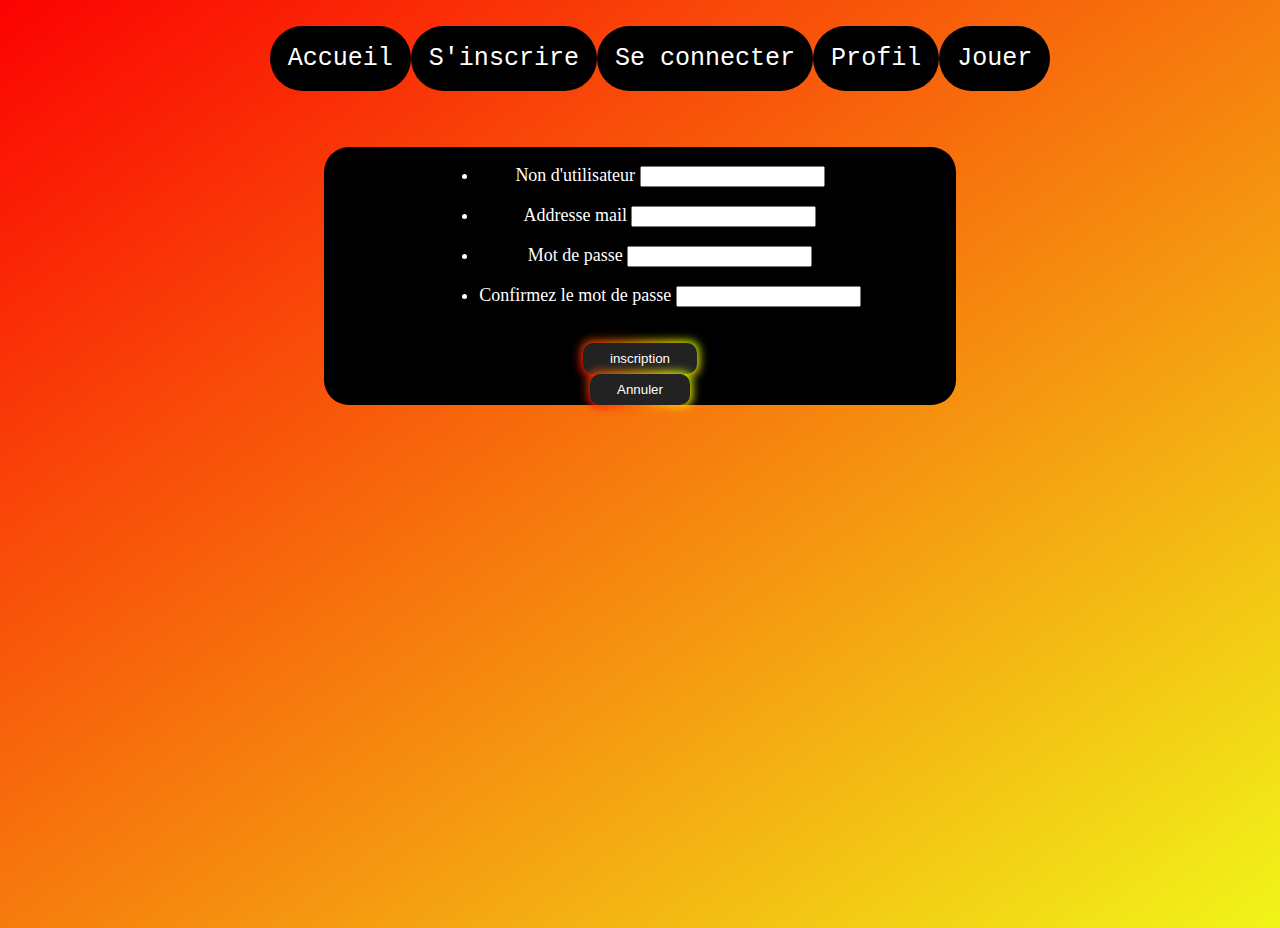
<file: inscription.html>
<!DOCTYPE html>
<html lang="en">

<head>
    <meta charset="UTF-8">
    <meta name="viewport" content="width=device-width, initial-scale=1.0">
    <title>Se connecter</title>
    <link rel="stylesheet" href="style/style.css">
    <link rel="stylesheet" href="style/formStyle.css">
</head>

<body>
    <nav class="nav-bar">
        <ul>
            <li><a href="index.html">Accueil</a></li>
            <li><a href="inscription.html">S'inscrire</a></li>
            <li><a href="seconnecter.html">Se connecter</a></li>
            <li><a href="profil.html">Profil</a></li>
            <li><a href="jouer.html">Jouer</a></li>
        </ul>
    </nav>
    <form id="Validation">
        <div class="forme">
            <ul>
                <li>
                    <label for="name2">Non d'utilisateur</label>
                    <input type="text" id="name2" name="user_name" />
                    <p id="erreur-name"></p>
                </li>
                <li>
                    <label for="mail2e">Addresse mail</label>
                    <input type="email" id="mail2" name="user_mail" />
                    <p id="erreur-mail"></p>
                </li>
                <li>
                    <label for="motDePass">Mot de passe</label>
                    <input type="password" id="motDePasse" name="password" />
                    <p id="erreur-motdepasse"></p>
                </li>
                <li>
                    <label for="confMotDePasse">Confirmez le mot de passe</label>
                    <input type="password" id="confMotDePasse" name="confMotDePasse" />
                    <p id="pasLeMemeMotDePasse"></p>
                </li>
            </ul>
            <button class="buttonForm" type="submit">inscription</button>
            <button class="buttonForm" type="button" id="Annuler">Annuler</button>
        </div>
    </form> 
    <script type="module" src="/js/data.js"></script>
</body>
</html>
</file>
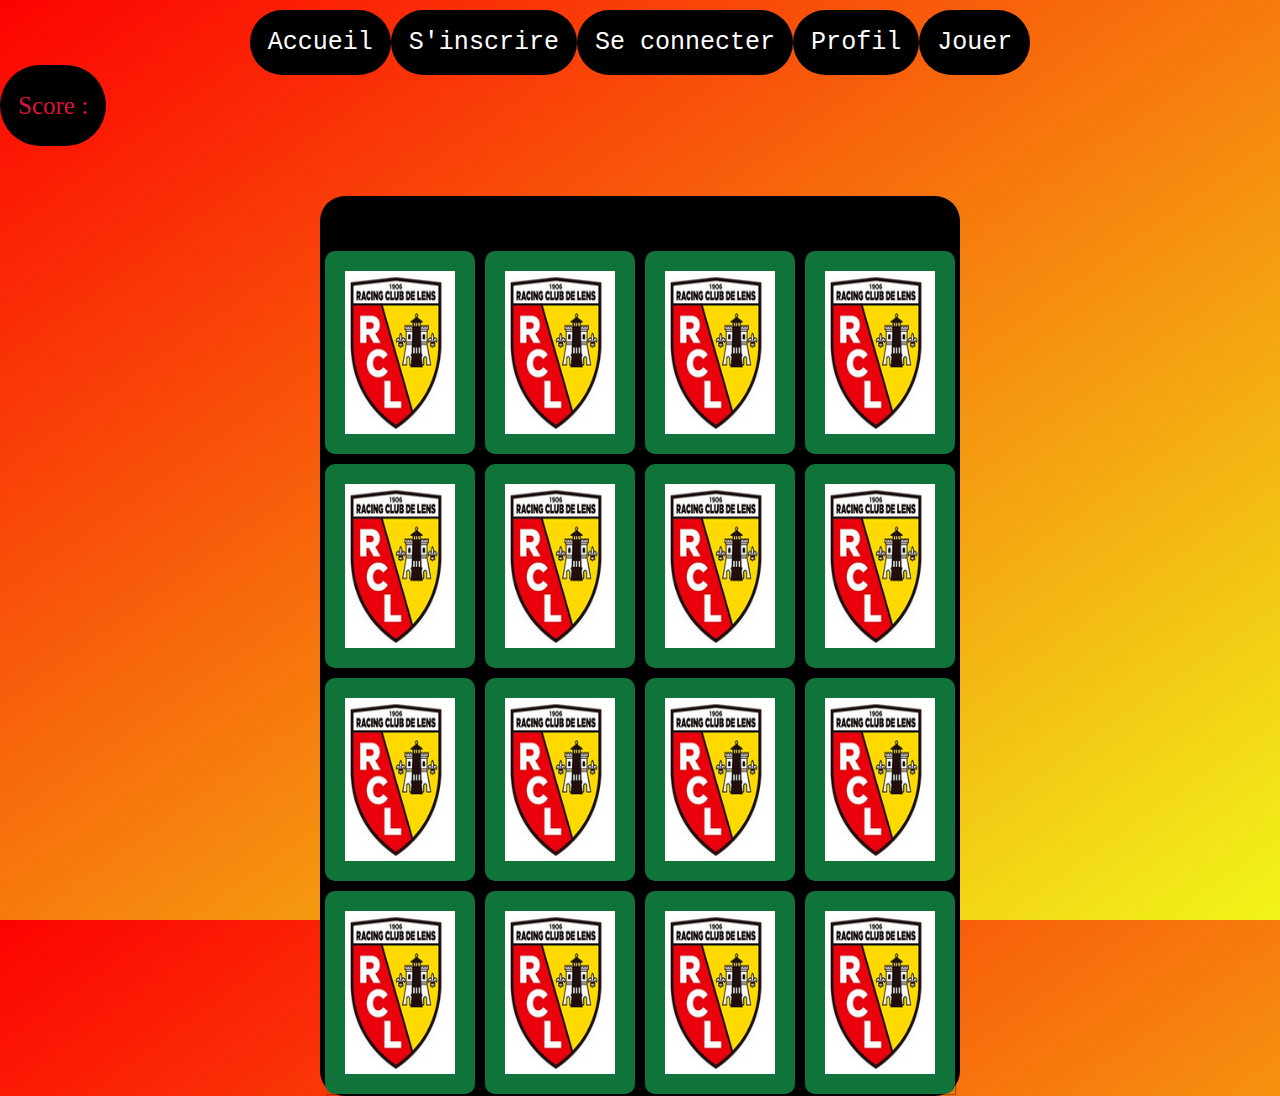
<file: jouer.html>
<!DOCTYPE html>
<html lang="en">

<head>
    <meta charset="UTF-8">
    <meta name="viewport" content="width=device-width, initial-scale=1.0">
    <title>Se connecter</title>
    <link rel="stylesheet" href="style/style.css">
    <link rel="stylesheet" href="style/formStyle.css">
    <link rel="stylesheet" href="style/jeuxStyle.css">
</head>

<body>
    <nav class="nav-bar">
        <ul>
            <li><a href="index.html">Accueil</a></li>
            <li><a href="inscription.html">S'inscrire</a></li>
            <li><a href="seconnecter.html">Se connecter</a></li>
            <li><a href="profil.html">Profil</a></li>
            <li><a href="jouer.html">Jouer</a></li>
        </ul>
    </nav>
    <div id="conteneur">
        <p id="message-score">Score : </p>
    </div>
    <div class="forme-jeux">
    <section class="jeux">
        <div class="memoir-cartes" data-stock="chienminon"> <!-- Ajout de data framework permet de stoker des données qui ne sont pas affiché pour l'utilisateur et qui sera utile pour JS -->
            <img class="face-visible" src="images/im1.png" alt="chien">
            <img class="face-cacher" src="images/verso.PNG" alt="carte-verso">
        </div>
        <div class="memoir-cartes" data-stock="chienminon">
            <img class="face-visible" src="images/im1.png" alt="chien">
            <img class="face-cacher" src="images/verso.PNG" alt="carte-verso">
        </div>
        <div class="memoir-cartes" data-stock="chienSkate">
            <img class="face-visible" src="images/im2.png" alt="chien">
            <img class="face-cacher" src="images/verso.PNG"alt="carte-verso">
        </div>
        <div class="memoir-cartes" data-stock="chienSkate">
            <img class="face-visible" src="images/im2.png" alt="chien">
            <img class="face-cacher" src="images/verso.PNG" alt="carte-verso">
        </div>
        <div class="memoir-cartes" data-stock="osaka">
            <img class="face-visible" src="images/im3.png" alt="chien">
            <img class="face-cacher" src="images/verso.PNG"alt="carte-verso">
        </div>
        <div class="memoir-cartes" data-stock="osaka">
            <img class="face-visible" src="images/im3.png" alt="chien">
            <img class="face-cacher" src="images/verso.PNG" alt="carte-verso">
        </div>
        <div class="memoir-cartes" data-stock="chiendino">
            <img class="face-visible" src="images/im4.png" alt="chien">
            <img class="face-cacher" src="images/verso.PNG" alt="carte-verso">
        </div>
        <div class="memoir-cartes" data-stock="chiendino">
            <img class="face-visible" src="images/im4.png" alt="chien">
            <img class="face-cacher" src="images/verso.PNG" alt="carte-verso">
        </div>
        <div class="memoir-cartes" data-stock="chienvoyage">
            <img class="face-visible" src="images/im5.png" alt="chien">
            <img class="face-cacher" src="images/verso.PNG" alt="carte-verso">
        </div>
        <div class="memoir-cartes" data-stock="chienvoyage">
            <img class="face-visible" src="images/im5.png" alt="chien">
            <img class="face-cacher" src="images/verso.PNG" alt="carte-verso">
        </div>
        <div class="memoir-cartes" data-stock="indi">
            <img class="face-visible" src="images/im6.png" alt="chien">
            <img class="face-cacher" src="images/verso.PNG" alt="carte-verso">
        </div>
        <div class="memoir-cartes" data-stock="indi">
            <img class="face-visible" src="images/im6.png" alt="chien">
            <img class="face-cacher" src="images/verso.PNG" alt="carte-verso">
        </div>
        <div class="memoir-cartes" data-stock="chienjoue">
            <img class="face-visible" src="images/im7.png" alt="chien">
            <img class="face-cacher" src="images/verso.PNG" alt="carte-verso">
        </div>
        <div class="memoir-cartes" data-stock="chienjoue">
            <img class="face-visible" src="images/im7.png" alt="chien">
            <img class="face-cacher" src="images/verso.PNG" alt="carte-verso">
        </div>
        <div class="memoir-cartes" data-stock="chienclasse">
            <img class="face-visible" src="images/im8.png" alt="chien">
            <img class="face-cacher" src="images/verso.PNG" alt="carte-verso">
        </div>
        <div class="memoir-cartes" data-stock="chienclasse">
            <img class="face-visible" src="images/im8.png" alt="chien">
            <img class="face-cacher" src="images/verso.PNG" alt="carte-verso">
        </div>
    </section>
    </div>
    
    <script type="module" src="js/app.js"></script>
</body>
</html>
</file>
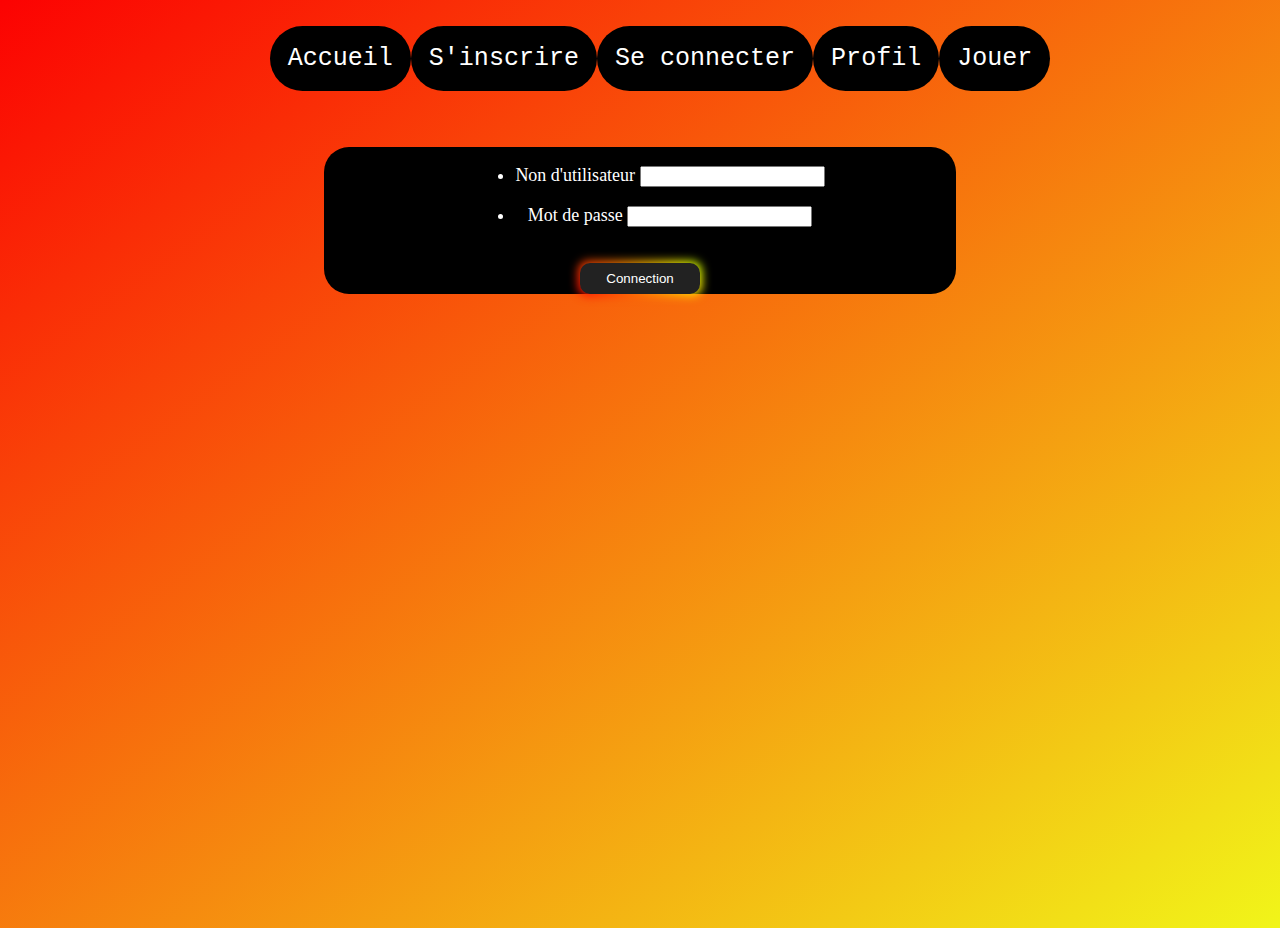
<file: seconnecter.html>
<!DOCTYPE html>
<html lang="en">

<head>
    <meta charset="UTF-8">
    <meta name="viewport" content="width=device-width, initial-scale=1.0">
    <title>Se connecter</title>
    <link rel="stylesheet" href="style/style.css">
    <link rel="stylesheet" href="style/formStyle.css">
</head>

<body>
    <nav class="nav-bar">
        <ul>
            <li><a href="index.html">Accueil</a></li>
            <li><a href="inscription.html">S'inscrire</a></li>
            <li><a href="seconnecter.html">Se connecter</a></li>
            <li><a href="profil.html">Profil</a></li>
            <li><a href="jouer.html">Jouer</a></li>
        </ul>
    </nav>
    <form id="connextion">
        <div class="forme">
            <ul>
                <li>
                    <label for="name">Non d'utilisateur</label>
                    <input type="text" id="name" name="user_name"/>
                    <p id="name-existe"></p>
                </li>
                <li>
                    <label for="motDePass">Mot de passe</label>
                    <input type="password" id="mdp" name="password" />
                    <p id="mdp-existe"></p>
                </li>
            </ul>
            <button class="buttonForm" type="submit" value="Connection">Connection</button>
        </div>
    </form>
    <p id="message-succée"></p>
    <script type="module" src="js/sata.js"></script>
</body>

</html>
</file>
<file: style/style.css>
body {
    /* Taille de l'arrière plans 100%*/
    height: 100vh;
    /* Dégrader de couleur en arriere plan */
    background-image: linear-gradient(to bottom right, #fc0202, #f1f519);
    /*Taille du fond et cover serre a tout couvrire */
    background-size: cover;
}

.nav-bar {
    /*Pouvoir choisir la disposition de notre bar nav */
    justify-content: center;
    display: flex;
    align-items: flex-start;
    font-family: OCR A Std, monospace;
    margin-top: 20px;
    

}
nav ul {
    /*Suprime les puces*/
    list-style-type: none;
    display: flex;
    justify-content: center;
}
.nav-bar a {
    /*Suprime les soulignement*/
    text-decoration: none;
    color: white;
    background: black;
    border-radius: 50px;
    font-size: 2.78vh;
    padding: 2vh;
    height: 5vh;
    line-height: 5vh;
    flex-direction: row;

}
.nav-bar a:hover{
    background-color: aquamarine;
}
.forme {
    display: flex;
    flex-direction: column;
    background-color: black;
    color: white;
    font-size: 18px;
    text-align: center;
    align-items: center;
    margin-top: 50px;
    border-radius: 25px;
    margin-left: 25%;
    margin-right: 25%;
    font-family: Chalkduster, fantasy;

}
#imageIndex {
        width: 400px;
        height: 400px
}

/* Ajoute une marge à gauche pour les puces de la liste */
.forme ul {
    margin-left: 20px;
}
.buttonForm {
    padding: 0.6em 2em;
    border: none;
    outline: none;
    color: rgb(255, 255, 255);
    background: #111;
    cursor: pointer;
    position: relative;
    z-index: 0;
    border-radius: 10px;
    user-select: none;
    -webkit-user-select: none;
    touch-action: manipulation;
}

.buttonForm:before {
    content: "";
    background: linear-gradient(45deg,
            #ff0000,
            #ff7300,
            #fffb00,
            #48ff00,
            #00ffd5,
            #002bff,
            #7a00ff,
            #ff00c8,
            #ff0000);
    position: absolute;
    top: -2px;
    left: -2px;
    background-size: 400%;
    z-index: -1;
    filter: blur(5px);
    -webkit-filter: blur(5px);
    width: calc(100% + 4px);
    height: calc(100% + 4px);
    animation: glowing-buttonForm5 20s linear infinite;
    transition: opacity 0.3s ease-in-out;
    border-radius: 10px;
}

@keyframes glowing-buttonForm {
    0% {
        background-position: 0 0;
    }

    50% {
        background-position: 400% 0;
    }

    100% {
        background-position: 0 0;
    }
}

.buttonForm:after {
    z-index: -1;
    content: "";
    position: absolute;
    width: 100%;
    height: 100%;
    background: #222;
    left: 0;
    top: 0;
    border-radius: 10px;
}
</file>
<file: style/formStyle.css>
.form{
        display: flex;
        background-color: black;
        flex-direction: column;
        color: white;   
        font-size: 18px;
        text-align: center;
}
</file>
<file: style/jeuxStyle.css>
* {
    padding: 0;
    margin: 0;
    box-sizing: border-box;
}
body {
    height: 100vh;
}

.jeux {
    width: 640px;
    height: 640px;
    margin: auto;
    display: flex;
    flex-wrap: wrap;
    justify-content: center;
    margin-top: 50px;
    perspective: 100px;
    
}
.memoir-cartes{
    width: calc(25% - 10px);
    height: calc(33.333% - 10px);
    margin: 5px;
    position: relative;
    box-shadow: 1px 1px 1px rgba(0, 0, 0, .3);
    transform: scale(1);
    transform-style: preserve-3d;
    transition: transform .5s;
}
/*Le flipe fait pivoter la carte de 180degrès */
.memoir-cartes.flip {
    transform: rotateY(180deg);
}
.face-visible,
.face-cacher {
    width: 100%;
    height: 100%;
    padding: 20px;
    position: absolute;
    border-radius: 10px;
    background: #10743a;
    /*Retourne la face arrier*/
    backface-visibility: hidden;
}
.face-visible{
    /*On tourne la facevissible a 180degrés*/
    transform: rotateY(180deg);
}
.forme-jeux {
    display: flex;
    background-color: black;
    color: white;
    font-size: 18px;
    margin-top: 50px;
    border-radius: 25px;
    margin-left: 25%;
    margin-right: 25%;
    font-family: Chalkduster, fantasy;
    height: 100%;
}
#conteneur{
    display: flex;
    align-items: flex-start;
}
#message-score{
   
    background-color: black;
    color: crimson;
    font-family: Brush Script MT, Brush Script Std, cursive;
    border-radius: 50px;
    font-size: 2.78vh;
    padding: 2vh;
    line-height: 5vh;
}
</file>
